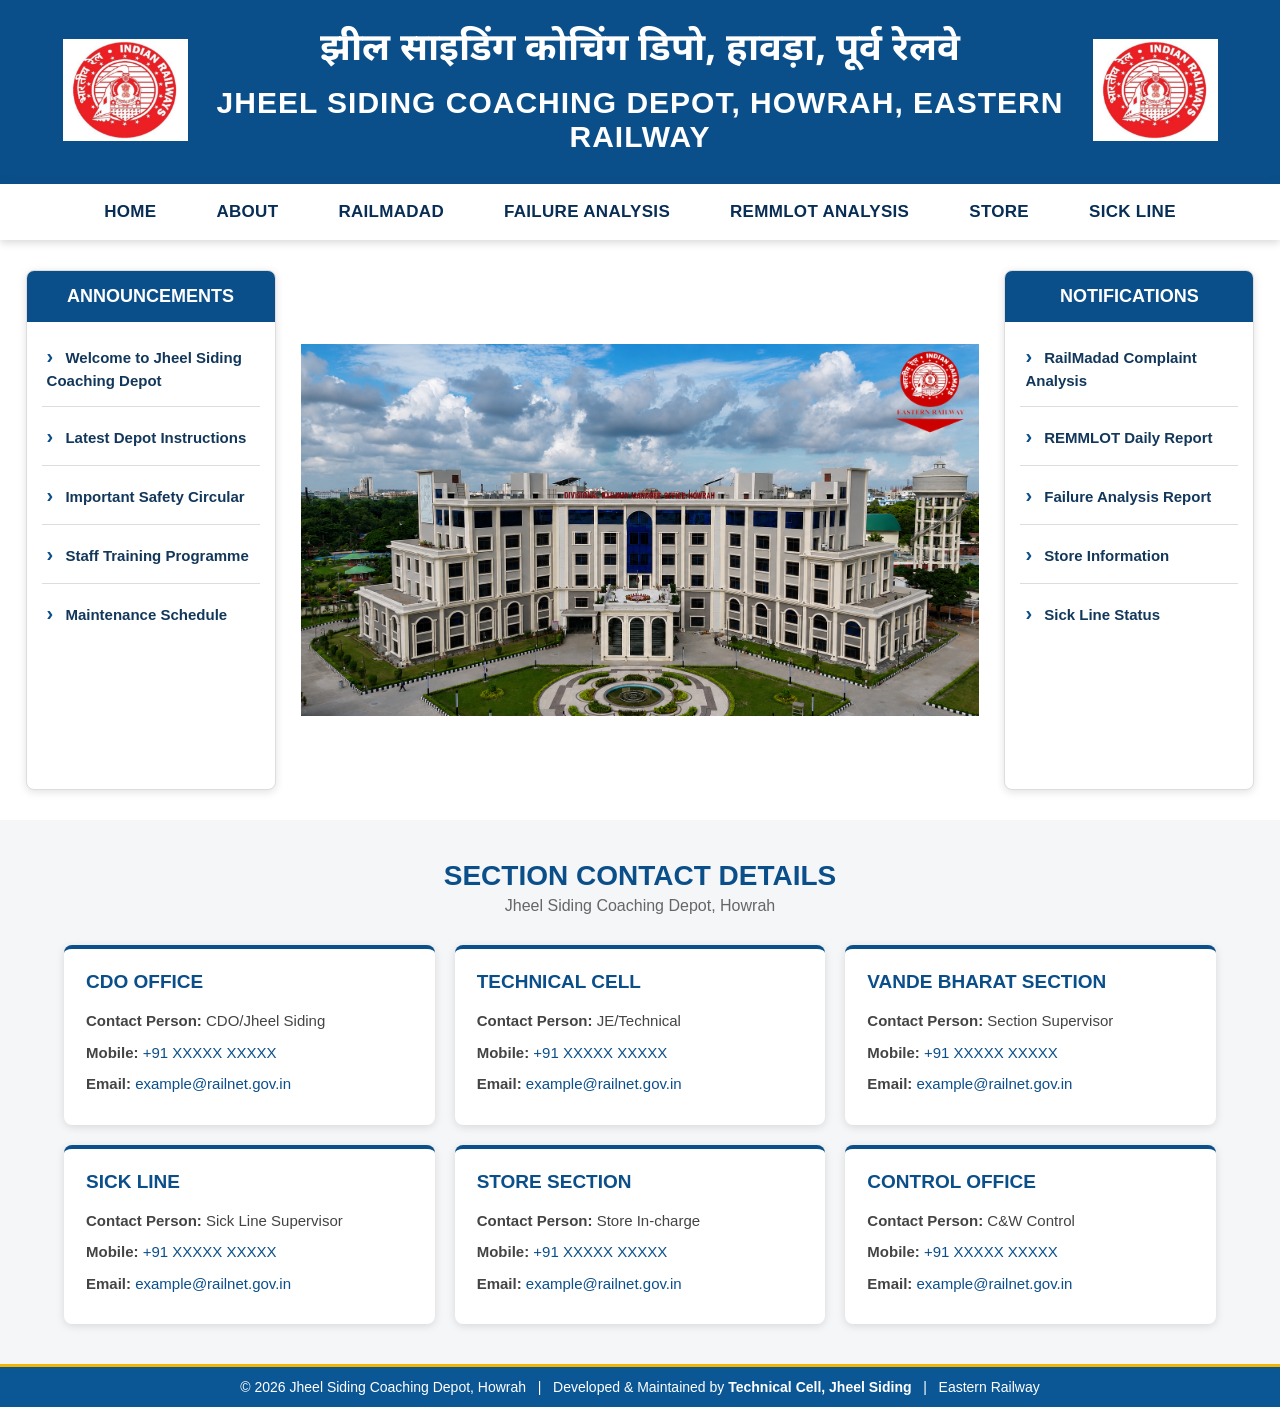
<file: index.html>
<!DOCTYPE html>                 <!-- Document Type -->

<html lang="en">                <!-- Document Language -->

<head>                          <!-- Information about the website -->

    <meta charset="UTF-8">      <!-- Character & Language support -->

    <!-- Webpage width = user device -->
    <meta name="viewport" content="width=device-width, initial-scale=1.0">

    <!-- Browser tab title -->
    <title>Jheel Siding Coaching Depot, Howrah</title>

    <!-- Hindi Font: Noto Sans Devanagari -->
    <link href="https://fonts.googleapis.com/css2?family=Noto+Sans+Devanagari:wght@700&display=swap" 
          rel="stylesheet"> 
 
    <!-- CSS File --> 
    <link rel="stylesheet" href="style.css"> 
 
</head> 
 

<body> 

    <header class="main-header"> 
 
    <!-- Left Logo --> 
<div class="logo-box"> 
 
    <img src="./images/logo.png" 
         alt="Indian Railways Logo" 
         class="header-logo"> 
 
</div> 
 
    <!-- Centre Heading --> 
    <div class="header-title"> 
 
        <h1 class="hindi-heading"> 
            झील साइडिंग कोचिंग डिपो, हावड़ा, पूर्व रेलवे 
        </h1> 
 
        <h1 class="english-heading"> 
            JHEEL SIDING COACHING DEPOT, HOWRAH, EASTERN RAILWAY 
        </h1> 
 
    </div> 
 
   <!-- Right Logo --> 
<div class="logo-box"> 
 
    <img src="./images/logo.png" 
         alt="Eastern Railway Logo" 
         class="header-logo"> 
 
</div> 
 
</header> 

<!-- =========================
     NAVIGATION MENU
     ========================= -->

<nav class="navbar">

    <ul class="nav-menu">

        <li>
            <a href="index.html">HOME</a>
        </li>

        <li>
            <a href="about.html">ABOUT</a>
        </li>

        <li>
            <a href="railmadad.html">RAILMADAD</a>
        </li>

        <li>
            <a href="failure.html">FAILURE ANALYSIS</a>
        </li>

        <li>
            <a href="remmlot.html">REMMLOT ANALYSIS</a>
        </li>

        <li>
            <a href="store.html">STORE</a>
        </li>

        <li>
            <a href="sickline.html">SICK LINE</a>
        </li>

    </ul>

</nav>


<!-- =====================================
     MAIN CONTENT AREA
     ===================================== -->

<section class="main-content">


    <!-- ===============================
         LEFT SIDE - ANNOUNCEMENTS
         =============================== -->

    <aside class="side-panel announcement-panel">

        <h2 class="panel-title">
            ANNOUNCEMENTS
        </h2>

        <div class="panel-content">

            <a href="#">
                Welcome to Jheel Siding Coaching Depot
            </a>

            <a href="#">
                Latest Depot Instructions
            </a>

            <a href="#">
                Important Safety Circular
            </a>

            <a href="#">
                Staff Training Programme
            </a>

            <a href="#">
                Maintenance Schedule
            </a>

        </div>

    </aside>


    <!-- ===============================
         CENTRE - IMAGE SLIDER
         =============================== -->

    <section class="slider">

        <div class="slides">

            <img src="./images/DRM_Building.png"
                 class="slide active"
                 alt="DRM Building">

            <img src="./images/Jheel_Siding.png"
                 class="slide"
                 alt="Jheel Siding">

            <img src="./images/VB_INSPECTION_SHED.png"
                 class="slide"
                 alt="Vande Bharat Inspection Shed">

        </div>


        <!-- Previous Button -->

        <button class="prev" type="button">
            &#10094;
        </button>


        <!-- Next Button -->

        <button class="next" type="button">
            &#10095;
        </button>


        <!-- Slider Dots -->

        <div class="slider-dots">

            <span class="dot active-dot"></span>

            <span class="dot"></span>

            <span class="dot"></span>

        </div>

    </section>


    <!-- ===============================
         RIGHT SIDE - NOTIFICATIONS
         =============================== -->

    <aside class="side-panel notification-panel">

        <h2 class="panel-title">
            NOTIFICATIONS
        </h2>

        <div class="panel-content">

            <a href="#">
                RailMadad Complaint Analysis
            </a>

            <a href="#">
                REMMLOT Daily Report
            </a>

            <a href="#">
                Failure Analysis Report
            </a>

            <a href="#">
                Store Information
            </a>

            <a href="#">
                Sick Line Status
            </a>

        </div>

    </aside>


</section>
 
<script src="script.js"></script> 

<!-- =====================================
     SECTION CONTACT DETAILS
     ===================================== -->

<section class="contact-section">

    <h2 class="contact-main-title">
        SECTION CONTACT DETAILS
    </h2>

    <p class="contact-subtitle">
        Jheel Siding Coaching Depot, Howrah
    </p>


    <div class="contact-container">


        <!-- CDO OFFICE -->

        <div class="contact-card">

            <h3>CDO OFFICE</h3>

            <p>
                <strong>Contact Person:</strong> CDO/Jheel Siding
            </p>

            <p>
                <strong>Mobile:</strong>
                <a href="tel:+919XXXXXXXXX">
                    +91 XXXXX XXXXX
                </a>
            </p>

            <p>
                <strong>Email:</strong>
                <a href="mailto:example@railnet.gov.in">
                    example@railnet.gov.in
                </a>
            </p>

        </div>


        <!-- TECHNICAL CELL -->

        <div class="contact-card">

            <h3>TECHNICAL CELL</h3>

            <p>
                <strong>Contact Person:</strong> JE/Technical
            </p>

            <p>
                <strong>Mobile:</strong>
                <a href="tel:+919XXXXXXXXX">
                    +91 XXXXX XXXXX
                </a>
            </p>

            <p>
                <strong>Email:</strong>
                <a href="mailto:example@railnet.gov.in">
                    example@railnet.gov.in
                </a>
            </p>

        </div>


        <!-- VANDE BHARAT -->

        <div class="contact-card">

            <h3>VANDE BHARAT SECTION</h3>

            <p>
                <strong>Contact Person:</strong> Section Supervisor
            </p>

            <p>
                <strong>Mobile:</strong>
                <a href="tel:+919XXXXXXXXX">
                    +91 XXXXX XXXXX
                </a>
            </p>

            <p>
                <strong>Email:</strong>
                <a href="mailto:example@railnet.gov.in">
                    example@railnet.gov.in
                </a>
            </p>

        </div>


        <!-- SICK LINE -->

        <div class="contact-card">

            <h3>SICK LINE</h3>

            <p>
                <strong>Contact Person:</strong> Sick Line Supervisor
            </p>

            <p>
                <strong>Mobile:</strong>
                <a href="tel:+919XXXXXXXXX">
                    +91 XXXXX XXXXX
                </a>
            </p>

            <p>
                <strong>Email:</strong>
                <a href="mailto:example@railnet.gov.in">
                    example@railnet.gov.in
                </a>
            </p>

        </div>


        <!-- STORE -->

        <div class="contact-card">

            <h3>STORE SECTION</h3>

            <p>
                <strong>Contact Person:</strong> Store In-charge
            </p>

            <p>
                <strong>Mobile:</strong>
                <a href="tel:+919XXXXXXXXX">
                    +91 XXXXX XXXXX
                </a>
            </p>

            <p>
                <strong>Email:</strong>
                <a href="mailto:example@railnet.gov.in">
                    example@railnet.gov.in
                </a>
            </p>

        </div>


        <!-- CONTROL -->

        <div class="contact-card">

            <h3>CONTROL OFFICE</h3>

            <p>
                <strong>Contact Person:</strong> C&W Control
            </p>

            <p>
                <strong>Mobile:</strong>
                <a href="tel:+919XXXXXXXXX">
                    +91 XXXXX XXXXX
                </a>
            </p>

            <p>
                <strong>Email:</strong>
                <a href="mailto:example@railnet.gov.in">
                    example@railnet.gov.in
                </a>
            </p>

        </div>


    </div>

</section>


</body> 


<!-- =====================================
     BOTTOM DEVELOPER RIBBON
     ===================================== -->

<div class="bottom-ribbon">

    © 2026 Jheel Siding Coaching Depot, Howrah
    &nbsp; | &nbsp;

    Developed & Maintained by
    <strong>Technical Cell, Jheel Siding</strong>

    &nbsp; | &nbsp;
    Eastern Railway

</div>
 
 
</html>
</file>
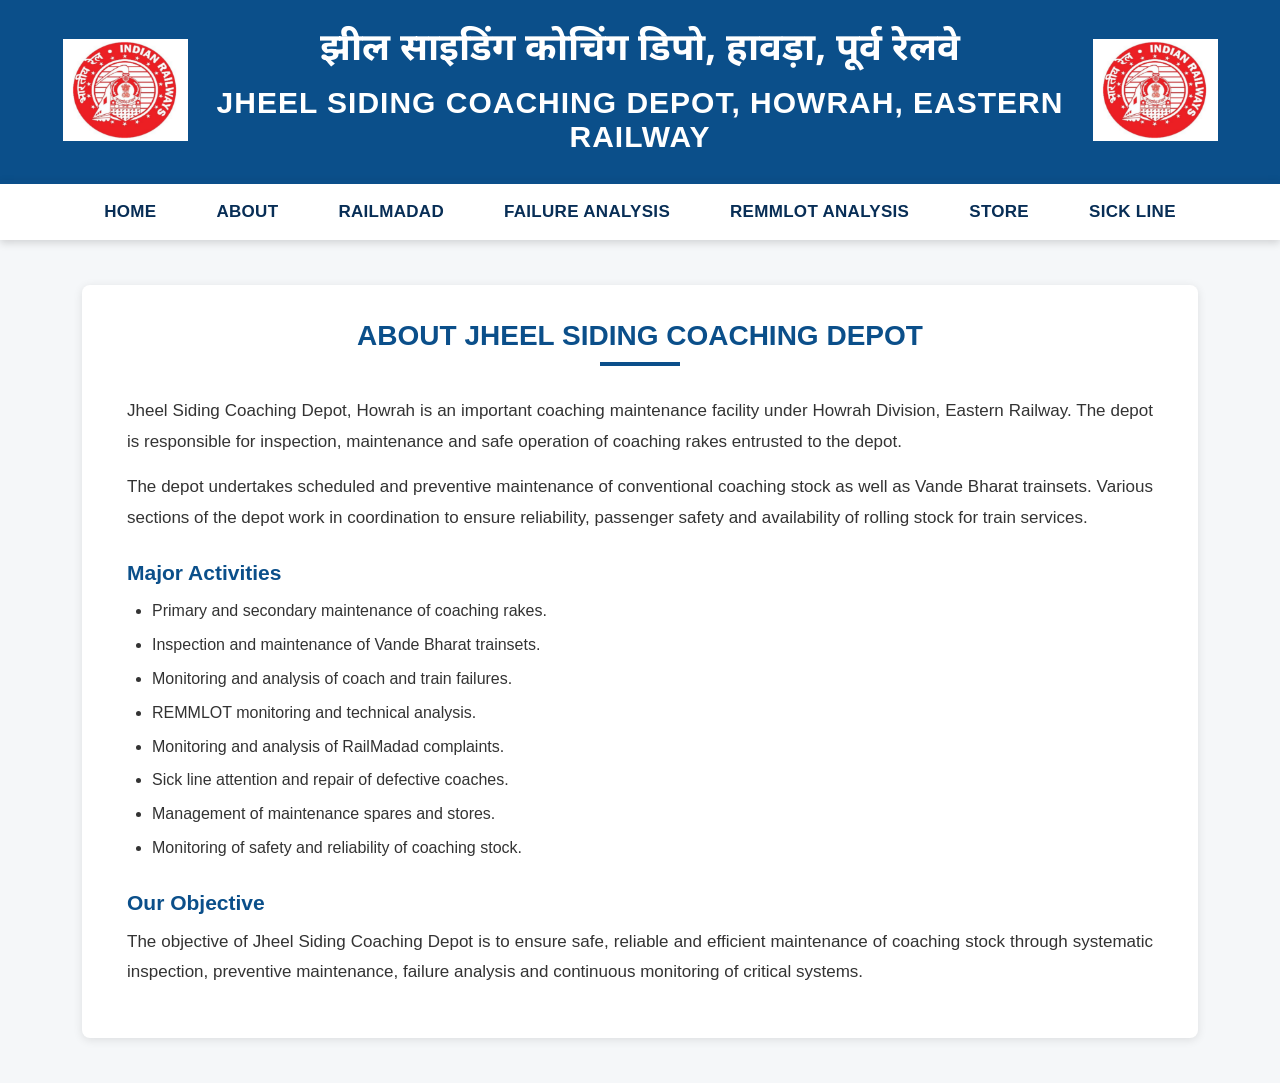
<file: about.html>
<!DOCTYPE html>

<html lang="en">

<head>

    <meta charset="UTF-8">

    <meta name="viewport"
          content="width=device-width, initial-scale=1.0">

    <title>About Us - Jheel Siding Coaching Depot</title>

    <!-- Hindi Font -->
    <link href="https://fonts.googleapis.com/css2?family=Noto+Sans+Devanagari:wght@700&display=swap"
          rel="stylesheet">

    <!-- Same CSS File -->
    <link rel="stylesheet" href="style.css">

</head>


<body>


<!-- =========================
     HEADER
     ========================= -->

<header class="main-header">

    <!-- Left Logo -->

    <div class="logo-box">

        <img src="./images/logo.png"
             alt="Indian Railways Logo"
             class="header-logo">

    </div>


    <!-- Centre Heading -->

    <div class="header-title">

        <h1 class="hindi-heading">
            झील साइडिंग कोचिंग डिपो, हावड़ा, पूर्व रेलवे
        </h1>

        <h1 class="english-heading">
            JHEEL SIDING COACHING DEPOT, HOWRAH, EASTERN RAILWAY
        </h1>

    </div>


    <!-- Right Logo -->

    <div class="logo-box">

        <img src="./images/logo.png"
             alt="Eastern Railway Logo"
             class="header-logo">

    </div>

</header>


<!-- =========================
     NAVIGATION BAR
     ========================= -->

<nav class="navbar">

    <ul class="nav-menu">

        <li>
            <a href="index.html">HOME</a>
        </li>

        <li>
            <a href="about.html">ABOUT</a>
        </li>

        <li>
            <a href="railmadad.html">RAILMADAD</a>
        </li>

        <li>
            <a href="#">FAILURE ANALYSIS</a>
        </li>

        <li>
            <a href="#">REMMLOT ANALYSIS</a>
        </li>

        <li>
            <a href="#">STORE</a>
        </li>

        <li>
            <a href="#">SICK LINE</a>
        </li>

    </ul>

</nav>


<!-- =========================
     ABOUT SECTION
     ========================= -->

<section class="about-section">

    <div class="about-container">

        <h2>ABOUT JHEEL SIDING COACHING DEPOT</h2>

        <div class="about-line"></div>


        <p>
            Jheel Siding Coaching Depot, Howrah is an important
            coaching maintenance facility under Howrah Division,
            Eastern Railway. The depot is responsible for inspection,
            maintenance and safe operation of coaching rakes entrusted
            to the depot.
        </p>


        <p>
            The depot undertakes scheduled and preventive maintenance
            of conventional coaching stock as well as Vande Bharat
            trainsets. Various sections of the depot work in coordination
            to ensure reliability, passenger safety and availability of
            rolling stock for train services.
        </p>


        <h3>Major Activities</h3>

        <ul>

            <li>
                Primary and secondary maintenance of coaching rakes.
            </li>

            <li>
                Inspection and maintenance of Vande Bharat trainsets.
            </li>

            <li>
                Monitoring and analysis of coach and train failures.
            </li>

            <li>
                REMMLOT monitoring and technical analysis.
            </li>

            <li>
                Monitoring and analysis of RailMadad complaints.
            </li>

            <li>
                Sick line attention and repair of defective coaches.
            </li>

            <li>
                Management of maintenance spares and stores.
            </li>

            <li>
                Monitoring of safety and reliability of coaching stock.
            </li>

        </ul>


        <h3>Our Objective</h3>

        <p>
            The objective of Jheel Siding Coaching Depot is to ensure
            safe, reliable and efficient maintenance of coaching stock
            through systematic inspection, preventive maintenance,
            failure analysis and continuous monitoring of critical
            systems.
        </p>


    </div>

</section>


</body>

</html>
</file>
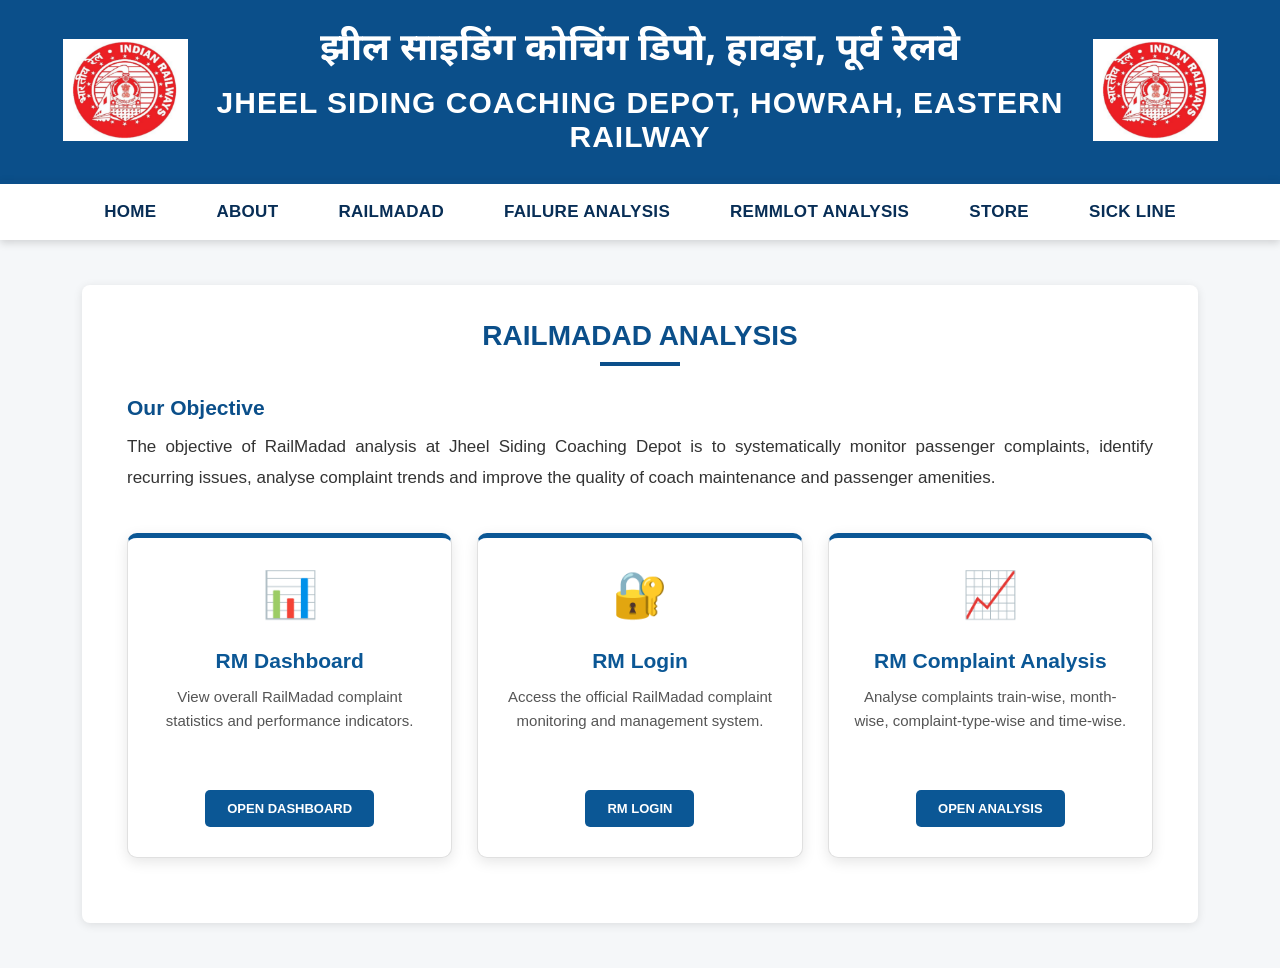
<file: railmadad.html>
<!DOCTYPE html>

<html lang="en">

<head>

    <meta charset="UTF-8">

    <meta name="viewport"
          content="width=device-width, initial-scale=1.0">

    <title>About Us - Jheel Siding Coaching Depot</title>

    <!-- Hindi Font -->
    <link href="https://fonts.googleapis.com/css2?family=Noto+Sans+Devanagari:wght@700&display=swap"
          rel="stylesheet">

    <!-- Same CSS File -->
    <link rel="stylesheet" href="style.css">

</head>


<body>


<!-- =========================
     HEADER
     ========================= -->

<header class="main-header">

    <!-- Left Logo -->

    <div class="logo-box">

        <img src="./images/logo.png"
             alt="Indian Railways Logo"
             class="header-logo">

    </div>


    <!-- Centre Heading -->

    <div class="header-title">

        <h1 class="hindi-heading">
            झील साइडिंग कोचिंग डिपो, हावड़ा, पूर्व रेलवे
        </h1>

        <h1 class="english-heading">
            JHEEL SIDING COACHING DEPOT, HOWRAH, EASTERN RAILWAY
        </h1>

    </div>


    <!-- Right Logo -->

    <div class="logo-box">

        <img src="./images/logo.png"
             alt="Eastern Railway Logo"
             class="header-logo">

    </div>

</header>


<!-- =========================
     NAVIGATION BAR
     ========================= -->

<nav class="navbar">

    <ul class="nav-menu">

        <li>
            <a href="index.html">HOME</a>
        </li>

        <li>
            <a href="about.html">ABOUT</a>
        </li>

        <li>
            <a href="railmadad.html">RAILMADAD</a>
        </li>

        <li>
            <a href="#">FAILURE ANALYSIS</a>
        </li>

        <li>
            <a href="#">REMMLOT ANALYSIS</a>
        </li>

        <li>
            <a href="#">STORE</a>
        </li>

        <li>
            <a href="#">SICK LINE</a>
        </li>

    </ul>

</nav>

<!-- =========================
     RAILMADAD SECTION
     ========================= -->

<section class="about-section">

    <div class="about-container">

        <h2>RAILMADAD ANALYSIS</h2>

        <div class="about-line"></div>


        <!-- INTRODUCTION -->

        <h3>Our Objective</h3>

        <p>
            The objective of RailMadad analysis at Jheel Siding Coaching
            Depot is to systematically monitor passenger complaints,
            identify recurring issues, analyse complaint trends and
            improve the quality of coach maintenance and passenger
            amenities.
        </p>


        <!-- =========================
             RAILMADAD BUTTONS
             ========================= -->



             <div class="rm-button-container">


    <!-- =========================
         RM DASHBOARD
         ========================= -->

    <a href="rm-dashboard.html"
       class="rm-button-card">

        <div class="rm-button-icon">
            📊
        </div>

        <h3>RM Dashboard</h3>

        <p>
            View overall RailMadad complaint statistics
            and performance indicators.
        </p>

        <span class="rm-btn">
            OPEN DASHBOARD
        </span>

    </a>


    <!-- =========================
         RM LOGIN
         ========================= -->

    <a href="https://railmadad.indianrailways.gov.in/madad/final/home.jsp"
       class="rm-button-card"
       target="_blank"
       rel="noopener noreferrer">

        <div class="rm-button-icon">
            🔐
        </div>

        <h3>RM Login</h3>

        <p>
            Access the official RailMadad complaint
            monitoring and management system.
        </p>

        <span class="rm-btn">
            RM LOGIN
        </span>

    </a>


    <!-- =========================
         RM COMPLAINT ANALYSIS
         ========================= -->

    <a href="rm-analysis.html"
       class="rm-button-card">

        <div class="rm-button-icon">
            📈
        </div>

        <h3>RM Complaint Analysis</h3>

        <p>
            Analyse complaints train-wise, month-wise,
            complaint-type-wise and time-wise.
        </p>

        <span class="rm-btn">
            OPEN ANALYSIS
        </span>

    </a>


</div>
       

    </div>

</section>


</body>

</html>
</file>
<file: style.css>
* {
    margin: 0;
    padding: 0;
    box-sizing: border-box;
}

body {
    font-family: Arial, sans-serif;
}


/* =========================
   MAIN HEADER
   ========================= */

.main-header {
    width: 100%;
    min-height: 180px;

    background-color: #0B4F8A;
    color: white;

    display: grid;

    /* Left logo | Heading | Right logo */
    grid-template-columns: 180px 1fr 180px;

    align-items: center;

    padding: 20px 35px;
}


/* =========================
   LOGO
   ========================= */

.logo-box {
    display: flex;
    justify-content: center;
    align-items: center;
}

.header-logo {
    width: 125px;
    height: 125px;

    object-fit: contain;
}


/* =========================
   CENTRE TITLE
   ========================= */

.header-title {
    text-align: center;
}


/* Hindi Heading */

.hindi-heading {
    font-family: "Noto Sans Devanagari", sans-serif;

    font-size: 38px;
    font-weight: 700;

    margin-bottom: 10px;
}


/* English Heading */

.english-heading {
    font-family: Arial, sans-serif;

    font-size: 30px;
    font-weight: 700;

    letter-spacing: 1px;
}


/* =========================
   MOBILE SCREEN
   ========================= */

@media (max-width: 768px) {

    .main-header {
        grid-template-columns: 80px 1fr 80px;
        padding: 15px 5px;
    }

    .header-logo {
        width: 65px;
        height: 65px;
    }

    .hindi-heading {
        font-size: 22px;
    }

    .english-heading {
        font-size: 17px;
        letter-spacing: 0;
    }
}

/* =====================================
   NAVIGATION BAR
   ===================================== */

.navbar {

    width: 100%;

    background-color: #ffffff;

    border-top: 4px solid #0B4F8A;

    box-shadow: 0 3px 8px rgba(0, 0, 0, 0.15);

    position: relative;

    z-index: 100;
}


/* Menu */

.nav-menu {

    list-style: none;

    display: flex;

    justify-content: center;

    align-items: center;

    margin: 0;

    padding: 0;
}


/* Individual Menu */

.nav-menu li {

    position: relative;
}


/* Menu Text */

.nav-menu li a {

    display: block;

    padding: 18px 30px;

    text-decoration: none;

    color: #082E56;

    font-family: Arial, sans-serif;

    font-size: 17px;

    font-weight: 700;

    letter-spacing: 0.3px;

    transition: 0.3s;
}


/* Mouse Hover */

.nav-menu li a:hover {

    background-color: #0B4F8A;

    color: #ffffff;
}

/* =========================
   IMAGE SLIDER
   ========================= */
/* =====================================
   MAIN THREE COLUMN AREA
   ===================================== */

.main-content {

    width: 96%;

    margin: 30px auto;

    display: grid;

    /* Announcement | Image | Notification */
    grid-template-columns: 250px minmax(0, 1fr) 250px;

    gap: 25px;

    align-items: stretch;
}


/* =====================================
   LEFT & RIGHT PANELS
   ===================================== */

.side-panel {

    background-color: #ffffff;

    border: 1px solid #dddddd;

    border-radius: 8px;

    overflow: hidden;

    box-shadow: 0 2px 8px rgba(0, 0, 0, 0.12);
}


/* Panel Heading */

.panel-title {

    background-color: #0B4F8A;

    color: #ffffff;

    text-align: center;

    font-family: Arial, sans-serif;

    font-size: 18px;

    font-weight: bold;

    padding: 15px 5px;
}


/* Panel Content */

.panel-content {

    padding: 5px 15px;
}


/* Announcement / Notification Links */

.panel-content a {

    display: block;

    color: #12375b;

    text-decoration: none;

    font-size: 15px;

    font-weight: 600;

    line-height: 1.4;

    padding: 15px 5px;

    border-bottom: 1px solid #dddddd;
}


/* Remove last border */

.panel-content a:last-child {

    border-bottom: none;
}


/* Hover Effect */

.panel-content a:hover {

    color: #0B4F8A;

    background-color: #f2f6fa;

    padding-left: 10px;
}


/* Add bullet */

.panel-content a::before {

    content: "›";

    color: #0B4F8A;

    font-size: 20px;

    font-weight: bold;

    margin-right: 8px;
}


/* =====================================
   CENTRE IMAGE SLIDER
   ===================================== */

.slider {

    width: 100%;

    height: 520px;

    position: relative;

    overflow: hidden;

    background-color: #ffffff;

    border-radius: 8px;
}


.slides {

    width: 100%;

    height: 100%;

    position: relative;
}


.slide {

    width: 100%;

    height: 100%;

    position: absolute;

    top: 0;

    left: 0;

    object-fit: contain;

    object-position: center;

    opacity: 0;

    transition: opacity 1s ease-in-out;
}


.slide.active {

    opacity: 1;
}
/* =====================================
   CONTACT SECTION
   ===================================== */

.contact-section {
    width: 100%;
    background-color: #f4f6f8;

    padding: 40px 5%;
}


/* Main Heading */

.contact-main-title {
    text-align: center;

    color: #0B4F8A;

    font-size: 28px;

    font-weight: 700;

    margin-bottom: 5px;
}


/* Subtitle */

.contact-subtitle {
    text-align: center;

    color: #666666;

    font-size: 16px;

    margin-bottom: 30px;
}


/* Contact Card Container */

.contact-container {
    max-width: 1400px;

    margin: auto;

    display: grid;

    grid-template-columns: repeat(3, 1fr);

    gap: 20px;
}


/* Individual Contact Card */

.contact-card {
    background-color: #ffffff;

    border-radius: 8px;

    border-top: 4px solid #0B4F8A;

    padding: 22px;

    box-shadow: 0 2px 8px rgba(0, 0, 0, 0.12);

    transition: 0.3s;
}


/* Hover Effect */

.contact-card:hover {
    transform: translateY(-4px);

    box-shadow: 0 5px 15px rgba(0, 0, 0, 0.18);
}


/* Section Name */

.contact-card h3 {
    color: #0B4F8A;

    font-size: 19px;

    margin-bottom: 15px;
}


/* Contact Information */

.contact-card p {
    color: #444444;

    font-size: 15px;

    line-height: 1.7;

    margin-bottom: 6px;
}


/* Phone & Email Links */

.contact-card a {
    color: #0B4F8A;

    text-decoration: none;
}


.contact-card a:hover {
    text-decoration: underline;
}


/* =====================================
   TABLET
   ===================================== */

@media (max-width: 1000px) {

    .contact-container {
        grid-template-columns: repeat(2, 1fr);
    }

}


/* =====================================
   MOBILE
   ===================================== */

@media (max-width: 600px) {

    .contact-container {
        grid-template-columns: 1fr;
    }

    .contact-main-title {
        font-size: 23px;
    }

}
/* =====================================
   ABOUT PAGE
   ===================================== */

.about-section {

    width: 100%;

    background-color: #f5f7f9;

    padding: 45px 20px;
}


.about-container {

    width: 90%;

    max-width: 1200px;

    margin: auto;

    background-color: white;

    padding: 35px 45px;

    border-radius: 8px;

    box-shadow: 0 2px 10px rgba(0, 0, 0, 0.10);
}


/* Main About Heading */

.about-container h2 {

    text-align: center;

    color: #0B4F8A;

    font-size: 28px;

    margin-bottom: 10px;
}


/* Blue line below heading */

.about-line {

    width: 80px;

    height: 4px;

    background-color: #0B4F8A;

    margin: 0 auto 30px auto;

}


/* Sub Headings */

.about-container h3 {

    color: #0B4F8A;

    font-size: 21px;

    margin-top: 28px;

    margin-bottom: 12px;

}


/* Paragraph */

.about-container p {

    font-size: 17px;

    line-height: 1.8;

    color: #333333;

    text-align: justify;

    margin-bottom: 15px;

}


/* List */

.about-container ul {

    padding-left: 25px;

    margin-top: 10px;

}


.about-container li {

    font-size: 16px;

    line-height: 1.8;

    color: #333333;

    margin-bottom: 5px;

}


/* Mobile */

@media (max-width: 768px) {

    .about-container {

        width: 95%;

        padding: 25px 20px;

    }


    .about-container h2 {

        font-size: 22px;

    }


    .about-container p {

        font-size: 15px;

    }

}
/* =====================================
   DROPDOWN MENU
   ===================================== */

.dropdown {
    position: relative;
}


/* Small Arrow */

.arrow {
    font-size: 10px;
    margin-left: 6px;
}


/* Dropdown Box */

.dropdown-menu {
    display: none;

    position: absolute;

    top: 100%;
    left: 0;

    min-width: 220px;

    background-color: white;

    list-style: none;

    padding: 0;
    margin: 0;

    box-shadow: 0 4px 12px rgba(0, 0, 0, 0.18);

    z-index: 1000;
}


/* Dropdown Links */

.dropdown-menu li a {
    display: block;

    padding: 14px 18px;

    color: #0B2F55;

    background-color: white;

    text-decoration: none;

    font-size: 15px;

    font-weight: 600;

    white-space: nowrap;
}


/* Hover Effect */

.dropdown-menu li a:hover {
    background-color: #0B4F8A;

    color: white;
}


/* Show Dropdown */

.dropdown:hover .dropdown-menu {
    display: block;
}
/* =====================================
   RAILMADAD PAGE
   ===================================== */

.rm-section {

    width: 100%;

    background-color: #f4f7fa;

    padding: 40px 20px 60px;
}


.rm-container {

    width: 92%;

    max-width: 1400px;

    margin: auto;
}


/* =====================================
   RAILMADAD MAIN HEADING
   ===================================== */

.rm-heading {

    text-align: center;

    margin-bottom: 30px;
}


.rm-heading h1 {

    color: #0B4F8A;

    font-size: 32px;

    font-weight: 700;

    margin-bottom: 8px;
}


.rm-heading-line {

    width: 70px;

    height: 4px;

    background-color: #0B4F8A;

    margin: 0 auto 12px;
}


.rm-heading p {

    color: #666666;

    font-size: 17px;
}


/* =====================================
   ABOUT RAILMADAD
   ===================================== */

.rm-about {

    background-color: #ffffff;

    border-left: 5px solid #0B4F8A;

    border-radius: 8px;

    padding: 25px 30px;

    margin-bottom: 35px;

    box-shadow: 0 2px 10px rgba(0, 0, 0, 0.10);
}


.rm-about h2 {

    color: #0B4F8A;

    font-size: 24px;

    margin-bottom: 12px;
}


.rm-about p {

    color: #333333;

    font-size: 16px;

    line-height: 1.8;

    text-align: justify;

    margin-bottom: 10px;
}


/* =====================================
   RAILMADAD BUTTON AREA
   ===================================== */

.rm-buttons {

    display: grid;

    grid-template-columns: repeat(3, 1fr);

    gap: 22px;
}


/* Individual Button / Card */

.rm-card {

    background-color: #ffffff;

    border-radius: 10px;

    padding: 25px;

    text-decoration: none;

    color: #333333;

    border-top: 5px solid #0B4F8A;

    box-shadow: 0 3px 12px rgba(0, 0, 0, 0.12);

    transition: 0.3s;
}


/* Hover */

.rm-card:hover {

    transform: translateY(-6px);

    box-shadow: 0 8px 20px rgba(0, 0, 0, 0.18);
}


/* Icon */

.rm-icon {

    font-size: 38px;

    margin-bottom: 15px;
}


/* Card Heading */

.rm-card h3 {

    color: #0B4F8A;

    font-size: 20px;

    margin-bottom: 10px;
}


/* Card Description */

.rm-card p {

    color: #555555;

    font-size: 15px;

    line-height: 1.6;

    min-height: 72px;
}


/* Open Button Text */

.rm-open {

    display: inline-block;

    margin-top: 15px;

    color: #0B4F8A;

    font-size: 13px;

    font-weight: bold;
}


/* =====================================
   ACTIVE NAVIGATION BUTTON
   ===================================== */

.active-menu {

    background-color: #0B4F8A !important;

    color: #ffffff !important;
}


/* =====================================
   TABLET
   ===================================== */

@media (max-width: 1000px) {

    .rm-buttons {

        grid-template-columns: repeat(2, 1fr);

    }

}


/* =====================================
   MOBILE
   ===================================== */

@media (max-width: 650px) {

    .rm-buttons {

        grid-template-columns: 1fr;

    }


    .rm-about {

        padding: 20px;

    }


    .rm-heading h1 {

        font-size: 26px;

    }

}
/* =====================================================
   RAILMADAD PAGE
   ===================================================== */

.railmadad-page {

    background-color: #f4f7fa;

    padding: 45px 8% 70px;

    min-height: 600px;
}


/* =====================================================
   PAGE HEADING
   ===================================================== */

.railmadad-title {

    text-align: center;

    margin-bottom: 35px;
}


.railmadad-title h1 {

    color: #0b5795;

    font-size: 34px;

    font-weight: 700;

    margin-bottom: 8px;
}


.title-line {

    width: 80px;

    height: 4px;

    background-color: #0b5795;

    margin: 0 auto 12px;
}


.railmadad-title p {

    color: #555;

    font-size: 17px;
}



/* =====================================================
   ABOUT RAILMADAD
   ===================================================== */

.railmadad-about {

    max-width: 1450px;

    margin: 0 auto 45px;

    background-color: white;

    padding: 30px 40px;

    border-radius: 10px;

    border-left: 6px solid #0b5795;

    box-shadow: 0 3px 15px rgba(0,0,0,0.10);
}


.railmadad-about h2 {

    color: #0b5795;

    font-size: 25px;

    margin-bottom: 15px;
}


.railmadad-about p {

    color: #333;

    font-size: 16px;

    line-height: 1.8;

    text-align: justify;

    margin-bottom: 12px;
}



/* =====================================================
   SERVICE HEADING
   ===================================================== */

.service-heading {

    text-align: center;

    color: #0b5795;

    font-size: 27px;

    margin-bottom: 30px;
}



/* =====================================================
   THREE RAILMADAD BUTTONS
   ===================================================== */

.railmadad-services {

    max-width: 1300px;

    margin: auto;

    display: grid;

    grid-template-columns: repeat(3, 1fr);

    gap: 30px;
}



/* =====================================================
   SERVICE CARD
   ===================================================== */

.rm-service-card {

    background-color: white;

    padding: 35px 25px;

    border-radius: 12px;

    text-align: center;

    text-decoration: none;

    color: #333;

    border-top: 6px solid #0b5795;

    box-shadow: 0 4px 15px rgba(0,0,0,0.12);

    transition: 0.3s ease;
}



/* CARD HOVER */

.rm-service-card:hover {

    transform: translateY(-8px);

    box-shadow: 0 10px 25px rgba(0,0,0,0.20);
}



/* ICON */

.service-icon {

    font-size: 48px;

    margin-bottom: 15px;
}



/* CARD HEADING */

.rm-service-card h2 {

    color: #0b5795;

    font-size: 23px;

    margin-bottom: 15px;
}



/* CARD DESCRIPTION */

.rm-service-card p {

    color: #555;

    font-size: 15px;

    line-height: 1.6;

    min-height: 75px;

    margin-bottom: 22px;
}



/* BUTTON */

.service-button {

    display: inline-block;

    background-color: #0b5795;

    color: white;

    padding: 11px 22px;

    border-radius: 5px;

    font-size: 14px;

    font-weight: bold;

    transition: 0.3s;
}


.rm-service-card:hover .service-button {

    background-color: #073c68;
}



/* =====================================================
   ACTIVE RAILMADAD MENU
   ===================================================== */

.active-menu {

    color: #0b5795 !important;

    border-bottom: 3px solid #0b5795;
}



/* =====================================================
   FOOTER
   ===================================================== */

.site-footer {

    background-color: #0b5795;

    color: white;

    text-align: center;

    padding: 18px;

    font-size: 14px;
}



/* =====================================================
   TABLET
   ===================================================== */

@media (max-width: 1000px) {

    .railmadad-services {

        grid-template-columns: repeat(2, 1fr);

    }

}



/* =====================================================
   MOBILE
   ===================================================== */

@media (max-width: 650px) {

    .railmadad-services {

        grid-template-columns: 1fr;

    }


    .railmadad-about {

        padding: 25px 20px;

    }


    .railmadad-page {

        padding: 30px 15px 50px;

    }

}
/* ==========================================
   RAILMADAD THREE BUTTON SECTION
   ========================================== */

.rm-button-container {

    display: grid;

    grid-template-columns: repeat(3, 1fr);

    gap: 25px;

    margin-top: 40px;

    margin-bottom: 30px;
}


/* Individual Card */

.rm-button-card {

    background-color: #ffffff;

    border: 1px solid #e0e0e0;

    border-top: 5px solid #0b5795;

    border-radius: 10px;

    padding: 30px 25px;

    text-align: center;

    text-decoration: none;

    color: #333333;

    box-shadow: 0 4px 14px rgba(0, 0, 0, 0.10);

    transition: 0.3s ease;
}


/* Card Hover */

.rm-button-card:hover {

    transform: translateY(-7px);

    box-shadow: 0 9px 22px rgba(0, 0, 0, 0.18);
}


/* Icon */

.rm-button-icon {

    font-size: 45px;

    margin-bottom: 12px;
}


/* Card Heading */

.rm-button-card h3 {

    color: #0b5795;

    font-size: 21px;

    margin-bottom: 12px;
}


/* Description */

.rm-button-card p {

    color: #555555;

    font-size: 15px;

    line-height: 1.6;

    text-align: center;

    min-height: 75px;
}


/* Actual Button */

.rm-btn {

    display: inline-block;

    margin-top: 15px;

    padding: 11px 22px;

    background-color: #0b5795;

    color: #ffffff;

    border-radius: 5px;

    font-size: 13px;

    font-weight: bold;
}


/* Button Hover */

.rm-button-card:hover .rm-btn {

    background-color: #073d6a;
}


/* ==========================================
   RESPONSIVE DESIGN
   ========================================== */

@media (max-width: 900px) {

    .rm-button-container {

        grid-template-columns: 1fr;

    }

}
/* ==========================================
   RAILMADAD THREE BUTTON SECTION
   ========================================== */

.rm-button-container {

    display: grid;

    grid-template-columns: repeat(3, 1fr);

    gap: 25px;

    margin-top: 40px;

    margin-bottom: 30px;
}


/* Individual Card */

.rm-button-card {

    background-color: #ffffff;

    border: 1px solid #e0e0e0;

    border-top: 5px solid #0b5795;

    border-radius: 10px;

    padding: 30px 25px;

    text-align: center;

    text-decoration: none;

    color: #333333;

    box-shadow: 0 4px 14px rgba(0, 0, 0, 0.10);

    transition: 0.3s ease;
}


/* Card Hover */

.rm-button-card:hover {

    transform: translateY(-7px);

    box-shadow: 0 9px 22px rgba(0, 0, 0, 0.18);
}


/* Icon */

.rm-button-icon {

    font-size: 45px;

    margin-bottom: 12px;
}


/* Card Heading */

.rm-button-card h3 {

    color: #0b5795;

    font-size: 21px;

    margin-bottom: 12px;
}


/* Description */

.rm-button-card p {

    color: #555555;

    font-size: 15px;

    line-height: 1.6;

    text-align: center;

    min-height: 75px;
}


/* Actual Button */

.rm-btn {

    display: inline-block;

    margin-top: 15px;

    padding: 11px 22px;

    background-color: #0b5795;

    color: #ffffff;

    border-radius: 5px;

    font-size: 13px;

    font-weight: bold;
}


/* Button Hover */

.rm-button-card:hover .rm-btn {

    background-color: #073d6a;
}


/* ==========================================
   RESPONSIVE DESIGN
   ========================================== */

@media (max-width: 900px) {

    .rm-button-container {

        grid-template-columns: 1fr;

    }

}
/* ==========================================
   BOTTOM DEVELOPER RIBBON
   ========================================== */

.bottom-ribbon {

    width: 100%;

    background-color: #0b5795;

    color: #ffffff;

    text-align: center;

    padding: 12px 20px;

    font-family: Arial, sans-serif;

    font-size: 14px;

    font-weight: 500;

    box-sizing: border-box;

    border-top: 3px solid #f4b400;

}


/* Technical Cell Bold */

.bottom-ribbon strong {

    color: #ffffff;

    font-weight: 700;

}
</file>
